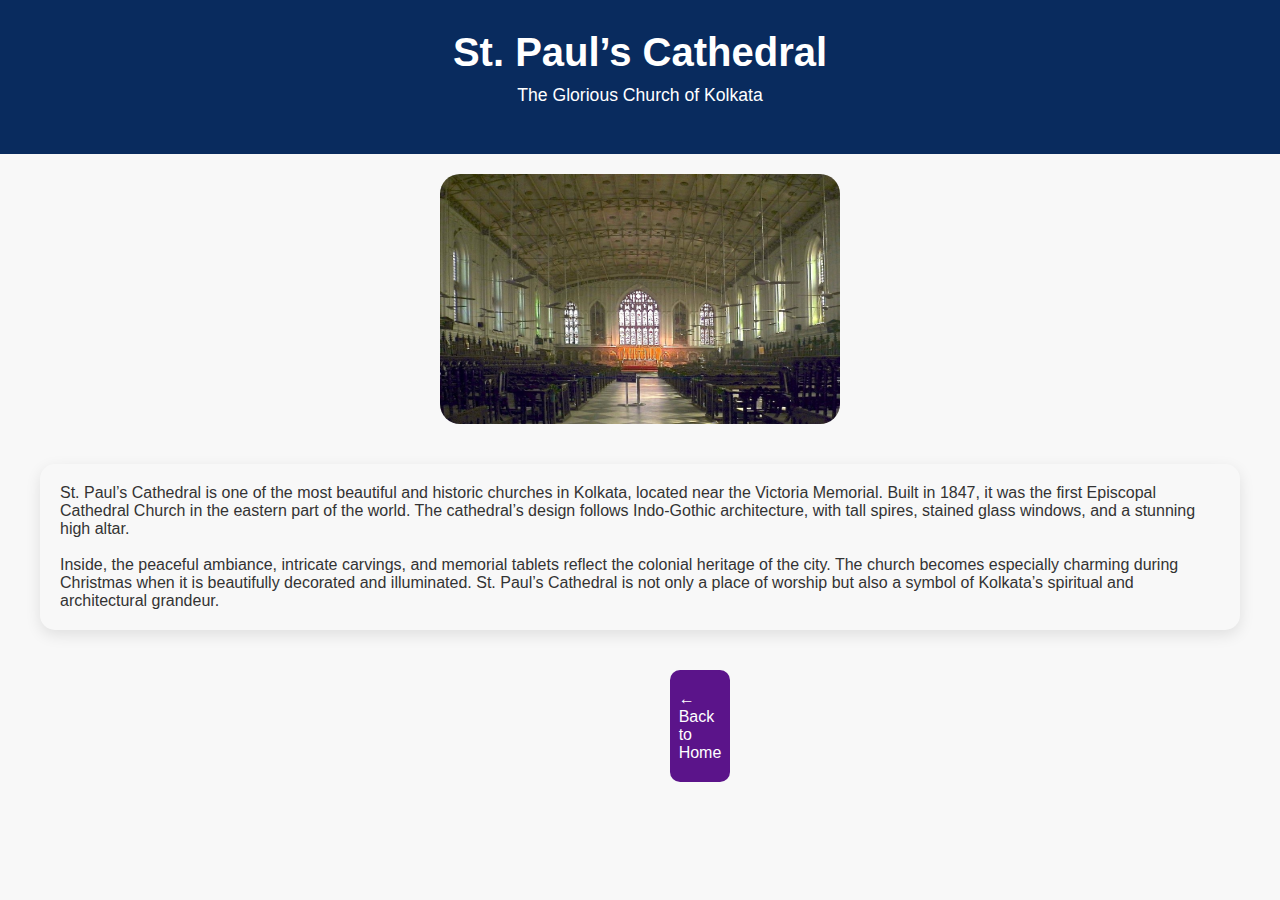
<file: cathedral.html>
<!DOCTYPE html>
<html lang="en">
<head>
  <meta charset="UTF-8">
  <meta name="viewport" content="width=device-width, initial-scale=1.0">
  <title>St. Paul’s Cathedral</title>
  <link rel="stylesheet" href="style.css">
</head>
<body>
  <header>
    <h1>St. Paul’s Cathedral</h1>
    <p>The Glorious Church of Kolkata</p>
  </header>

  <section class="detail">
    <div class="subimage">
      <img src="images/cathedral2.jpg" alt="St. Paul’s Cathedral Kolkata">
    </div>
    <p>
      St. Paul’s Cathedral is one of the most beautiful and historic churches in Kolkata, located near the Victoria Memorial. 
      Built in 1847, it was the first Episcopal Cathedral Church in the eastern part of the world. 
      The cathedral’s design follows Indo-Gothic architecture, with tall spires, stained glass windows, and a stunning high altar. <br><br>
      Inside, the peaceful ambiance, intricate carvings, and memorial tablets reflect the colonial heritage of the city. 
      The church becomes especially charming during Christmas when it is beautifully decorated and illuminated. 
      St. Paul’s Cathedral is not only a place of worship but also a symbol of Kolkata’s spiritual and architectural grandeur.
    </p>
    <a href="index.html" class="back-btn">← Back to Home</a>
  </section>
</body>
</html>
</file>
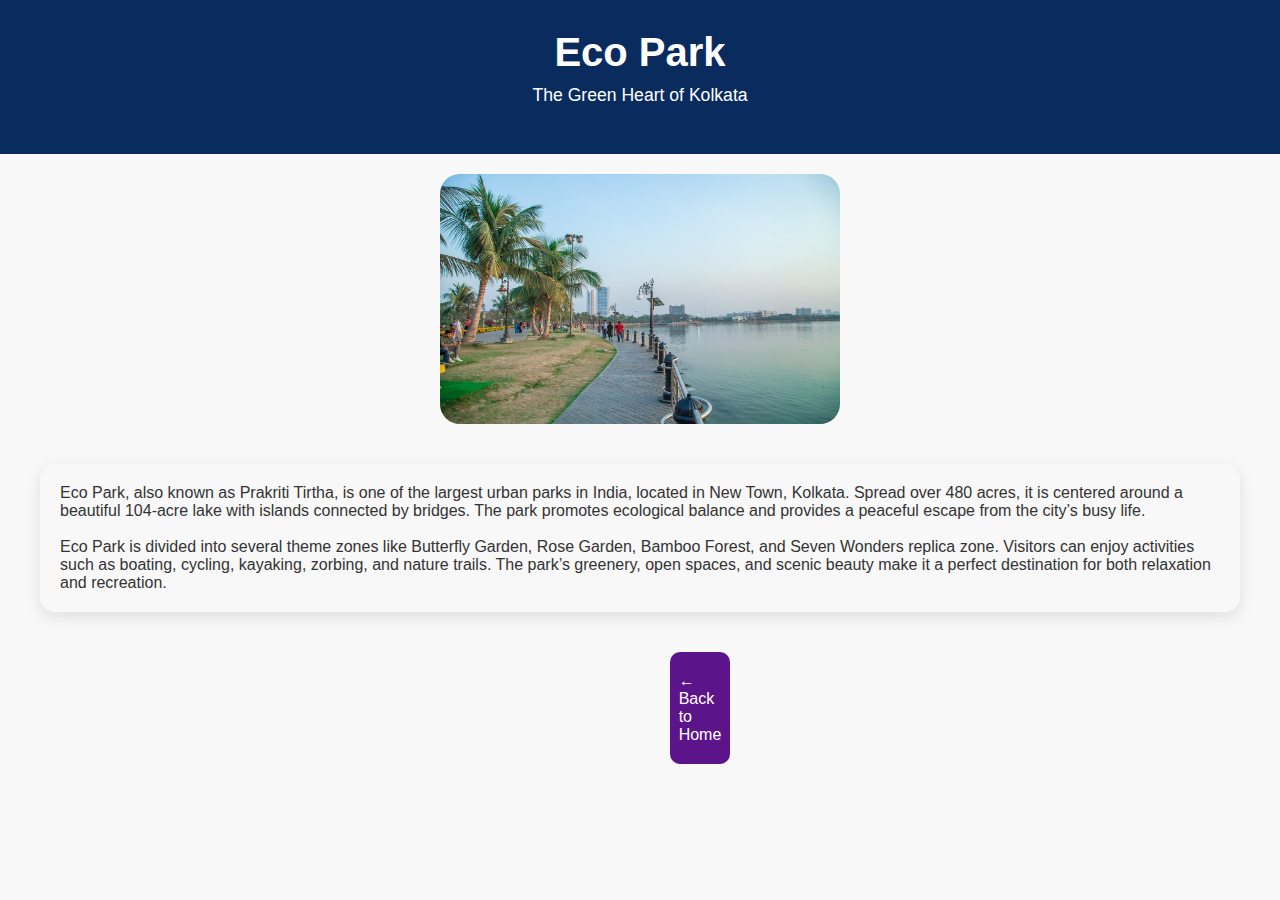
<file: ecopark.html>
<!DOCTYPE html>
<html lang="en">
<head>
  <meta charset="UTF-8">
  <meta name="viewport" content="width=device-width, initial-scale=1.0">
  <title>Eco Park</title>
  <link rel="stylesheet" href="style.css">
</head>
<body>
  <header>
    <h1>Eco Park</h1>
    <p>The Green Heart of Kolkata</p>
  </header>

  <section class="detail">
    <div class="subimage">
      <img src="images/ecopark2.jpg" alt="Eco Park Kolkata">
    </div>
    <p>
      Eco Park, also known as Prakriti Tirtha, is one of the largest urban parks in India, located in New Town, Kolkata. 
      Spread over 480 acres, it is centered around a beautiful 104-acre lake with islands connected by bridges. 
      The park promotes ecological balance and provides a peaceful escape from the city’s busy life. <br><br>
      Eco Park is divided into several theme zones like Butterfly Garden, Rose Garden, Bamboo Forest, and Seven Wonders replica zone. 
      Visitors can enjoy activities such as boating, cycling, kayaking, zorbing, and nature trails. 
      The park’s greenery, open spaces, and scenic beauty make it a perfect destination for both relaxation and recreation.
    </p>
    <a href="index.html" class="back-btn">← Back to Home</a>
  </section>
</body>
</html>
</file>
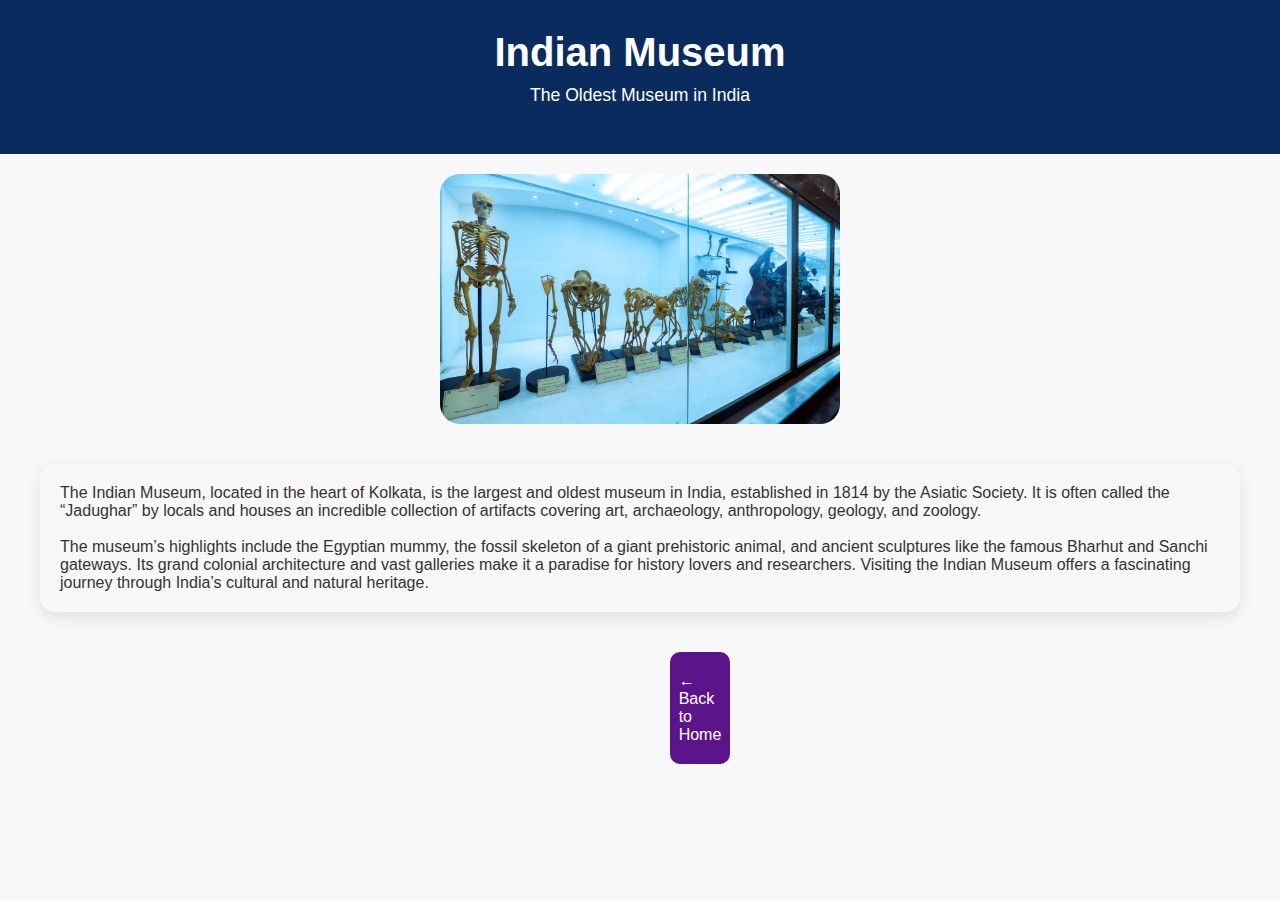
<file: indianmuseum.html>
<!DOCTYPE html>
<html lang="en">
<head>
  <meta charset="UTF-8">
  <meta name="viewport" content="width=device-width, initial-scale=1.0">
  <title>Indian Museum</title>
  <link rel="stylesheet" href="style.css">
</head>
<body>
  <header>
    <h1>Indian Museum</h1>
    <p>The Oldest Museum in India</p>
  </header>

  <section class="detail">
    <div class="subimage">
      <img src="images/museum2.jpg" alt="Indian Museum">
    </div>
    <p>
      The Indian Museum, located in the heart of Kolkata, is the largest and oldest museum in India, established in 1814 by the Asiatic Society. 
      It is often called the “Jadughar” by locals and houses an incredible collection of artifacts covering art, archaeology, anthropology, geology, and zoology. <br><br>
      The museum’s highlights include the Egyptian mummy, the fossil skeleton of a giant prehistoric animal, and ancient sculptures like the famous Bharhut and Sanchi gateways. 
      Its grand colonial architecture and vast galleries make it a paradise for history lovers and researchers. Visiting the Indian Museum offers a fascinating journey through India’s cultural and natural heritage.
    </p>
    <a href="index.html" class="back-btn">← Back to Home</a>
  </section>
</body>
</html>
</file>
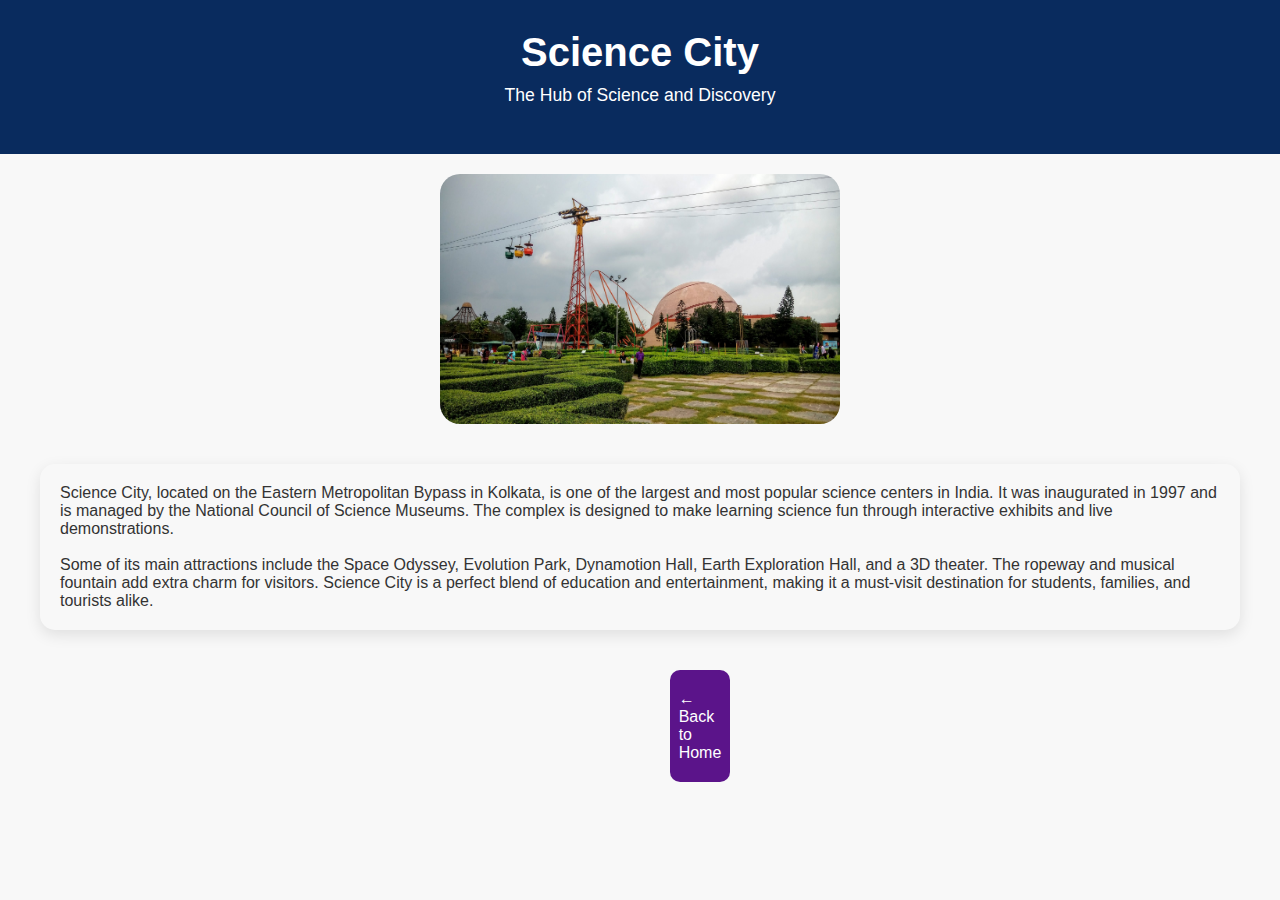
<file: sciencecity.html>
<!DOCTYPE html>
<html lang="en">
<head>
  <meta charset="UTF-8">
  <meta name="viewport" content="width=device-width, initial-scale=1.0">
  <title>Science City</title>
  <link rel="stylesheet" href="style.css">
</head>
<body>
  <header>
    <h1>Science City</h1>
    <p>The Hub of Science and Discovery</p>
  </header>

  <section class="detail">
    <div class="subimage">
      <img src="images/sciencecity2.jpg" alt="Science City Kolkata">
    </div>
    <p>
      Science City, located on the Eastern Metropolitan Bypass in Kolkata, is one of the largest and most popular science centers in India. 
      It was inaugurated in 1997 and is managed by the National Council of Science Museums. The complex is designed to make learning science fun through interactive exhibits and live demonstrations. <br><br>
      Some of its main attractions include the Space Odyssey, Evolution Park, Dynamotion Hall, Earth Exploration Hall, and a 3D theater. 
      The ropeway and musical fountain add extra charm for visitors. Science City is a perfect blend of education and entertainment, making it a must-visit destination for students, families, and tourists alike.
    </p>
    <a href="index.html" class="back-btn">← Back to Home</a>
  </section>
</body>
</html>
</file>
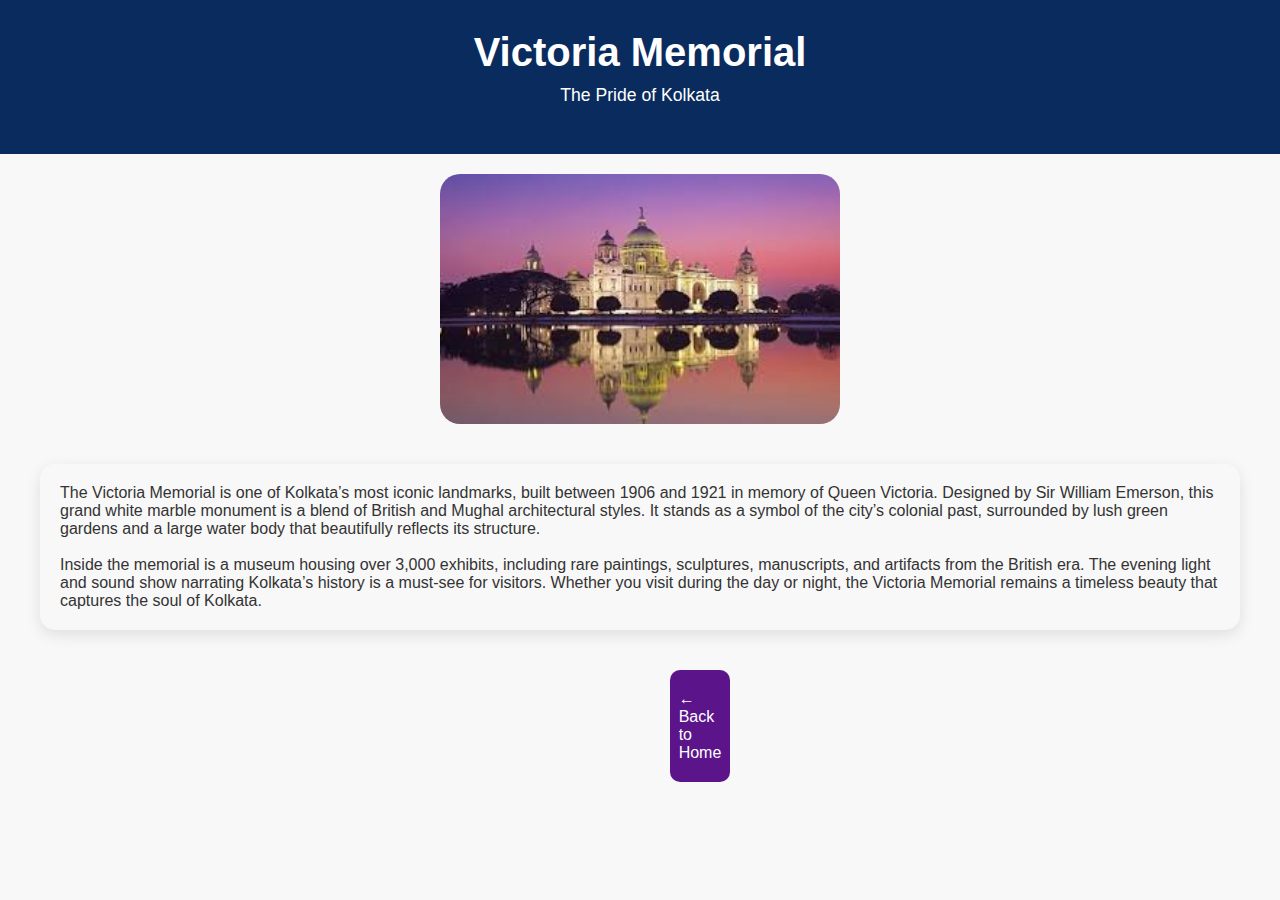
<file: victoria.html>
<!DOCTYPE html>
<html lang="en">
<head>
  <meta charset="UTF-8">
  <meta name="viewport" content="width=device-width, initial-scale=1.0">
  <title>Victoria Memorial</title>
  <link rel="stylesheet" href="style.css">
</head>
<body>
  <header>
    <h1>Victoria Memorial</h1>
    <p>The Pride of Kolkata</p>
  </header>

  <section class="detail">
    <div class="subimage">
      <img src="images/victoria2.jpeg" alt="Victoria Memorial">
    </div>
    <p>
      The Victoria Memorial is one of Kolkata’s most iconic landmarks, built between 1906 and 1921 in memory of Queen Victoria. 
      Designed by Sir William Emerson, this grand white marble monument is a blend of British and Mughal architectural styles. 
      It stands as a symbol of the city’s colonial past, surrounded by lush green gardens and a large water body that beautifully reflects its structure. <br><br>
      Inside the memorial is a museum housing over 3,000 exhibits, including rare paintings, sculptures, manuscripts, and artifacts from the British era. 
      The evening light and sound show narrating Kolkata’s history is a must-see for visitors. Whether you visit during the day or night, 
      the Victoria Memorial remains a timeless beauty that captures the soul of Kolkata.
    </p>
    <a href="index.html" class="back-btn">← Back to Home</a>
  </section>
</body>
</html>
</file>
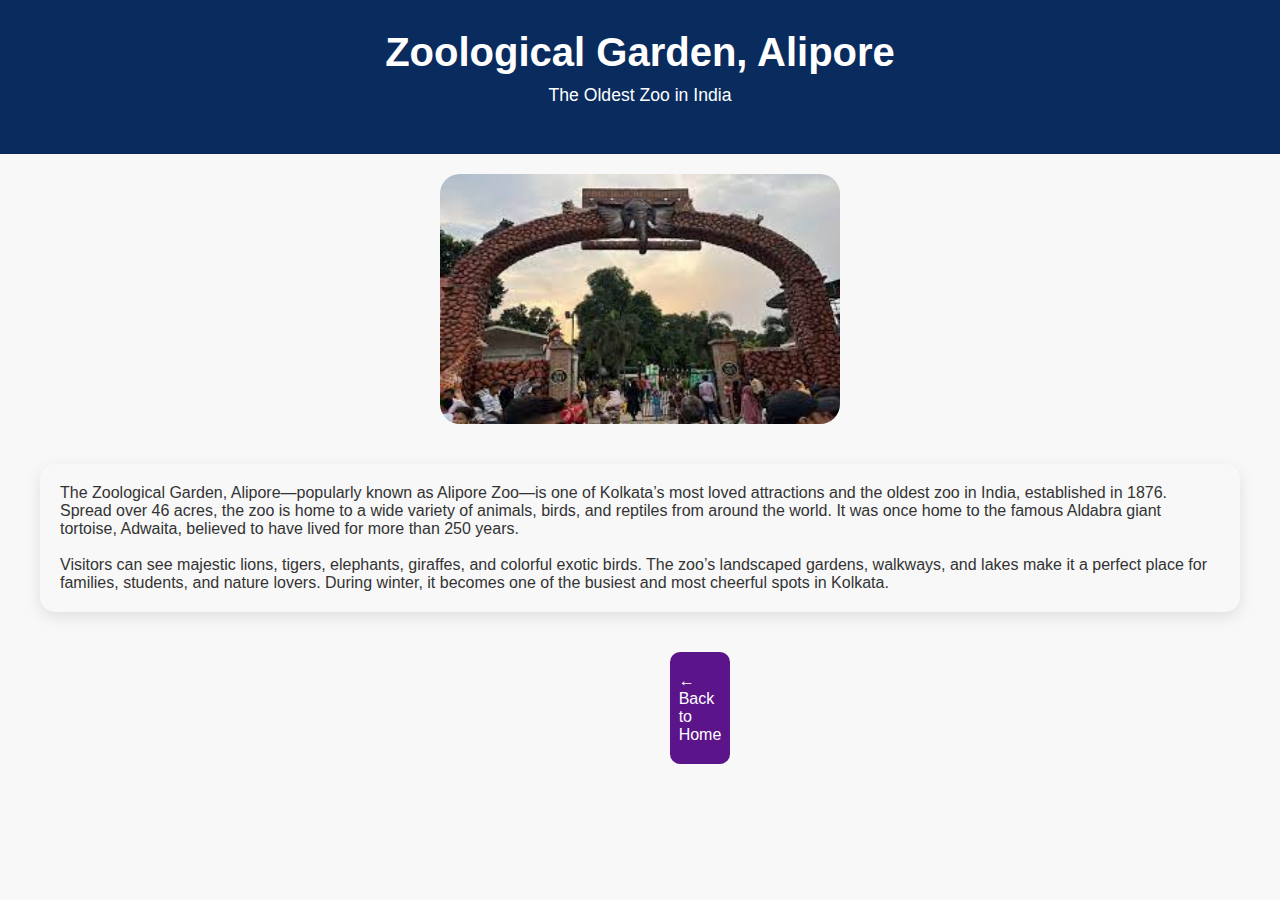
<file: zoo.html>
<!DOCTYPE html>
<html lang="en">
<head>
  <meta charset="UTF-8">
  <meta name="viewport" content="width=device-width, initial-scale=1.0">
  <title>Zoological Garden, Alipore</title>
  <link rel="stylesheet" href="style.css">
</head>
<body>
  <header>
    <h1>Zoological Garden, Alipore</h1>
    <p>The Oldest Zoo in India</p>
  </header>

  <section class="detail">
    <div class="subimage">
      <img src="images/zoo1.jpeg" alt="Alipore Zoological Garden Kolkata">
    </div>
    <p>
      The Zoological Garden, Alipore—popularly known as Alipore Zoo—is one of Kolkata’s most loved attractions and the oldest zoo in India, established in 1876. 
      Spread over 46 acres, the zoo is home to a wide variety of animals, birds, and reptiles from around the world. 
      It was once home to the famous Aldabra giant tortoise, Adwaita, believed to have lived for more than 250 years. <br><br>
      Visitors can see majestic lions, tigers, elephants, giraffes, and colorful exotic birds. 
      The zoo’s landscaped gardens, walkways, and lakes make it a perfect place for families, students, and nature lovers. 
      During winter, it becomes one of the busiest and most cheerful spots in Kolkata.
    </p>
    <a href="index.html" class="back-btn">← Back to Home</a>
  </section>
</body>
</html>
</file>
<file: style.css>
body {
  font-family: 'Segoe UI', sans-serif;
  margin: 0;
  padding: 0;
  background-color: #f8f8f8;
  color: #333;
}

header {
  text-align: center;
  background-color: #092b5e;
  color: white;
  padding: 30px 0px;
}

header h1 {
  margin: 0;
  font-size: 2.5em;
}

header p {
  font-size: 1.1em;
  margin-top: 10px;
}

.place {
  display: flex;
  align-items: center;
  justify-content: center;
  gap: 40px;
  padding: 50px 10%;
  background-color: white;
  margin: 30px 0;
  border-radius: 15px;
  box-shadow: 0 5px 15px rgba(0,0,0,0.1);
}

.place.reverse {
  flex-direction: row-reverse;
}

.place img {
  width: 400px;
  height: 250px;
  object-fit: cover;
  border-radius: 12px;
}

.text {
  max-width: 500px;
}

.text h2 a {
  text-decoration: none;
  color: #004d40;
}

.text h2 a:hover {
  color: #009688;
}

.text p {
  margin-top: 10px;
  line-height: 1.6;
  color: #555;
  font-size: 1em;
}

footer {
  background-color: #004d40;
  color: white;
  text-align: center;
  padding: 20px;
  margin-top: 50px;
}
.detail p{
  border-radius: 15px;
  box-shadow: 0 5px 15px rgba(0,0,0,0.1);
  padding: 20px;
  margin: 40px;
}
.detail a{
  margin-bottom: 30px;
  margin-left: 670px;
  margin-right: 670px;
  padding: 20px 30px;
  text-decoration: none;
  display: flex;
  justify-content: center;
  background-color: rgb(91, 20, 138);
  border-radius: 10px;
  color: white;
}
.subimage{
  padding-top: 20px;
  display: flex;
  justify-content: center;
  
}
.subimage img{
  width: 400px;
  height: 250px;
  border-radius: 20px; 
}

/* Responsive Design */
@media (max-width: 768px) {
  .place {
    flex-direction: column;
    text-align: center;
  }
  .place.reverse {
    flex-direction: column;
  }
  .place img {
    width: 90%;
    height: auto;
  }
}
</file>
